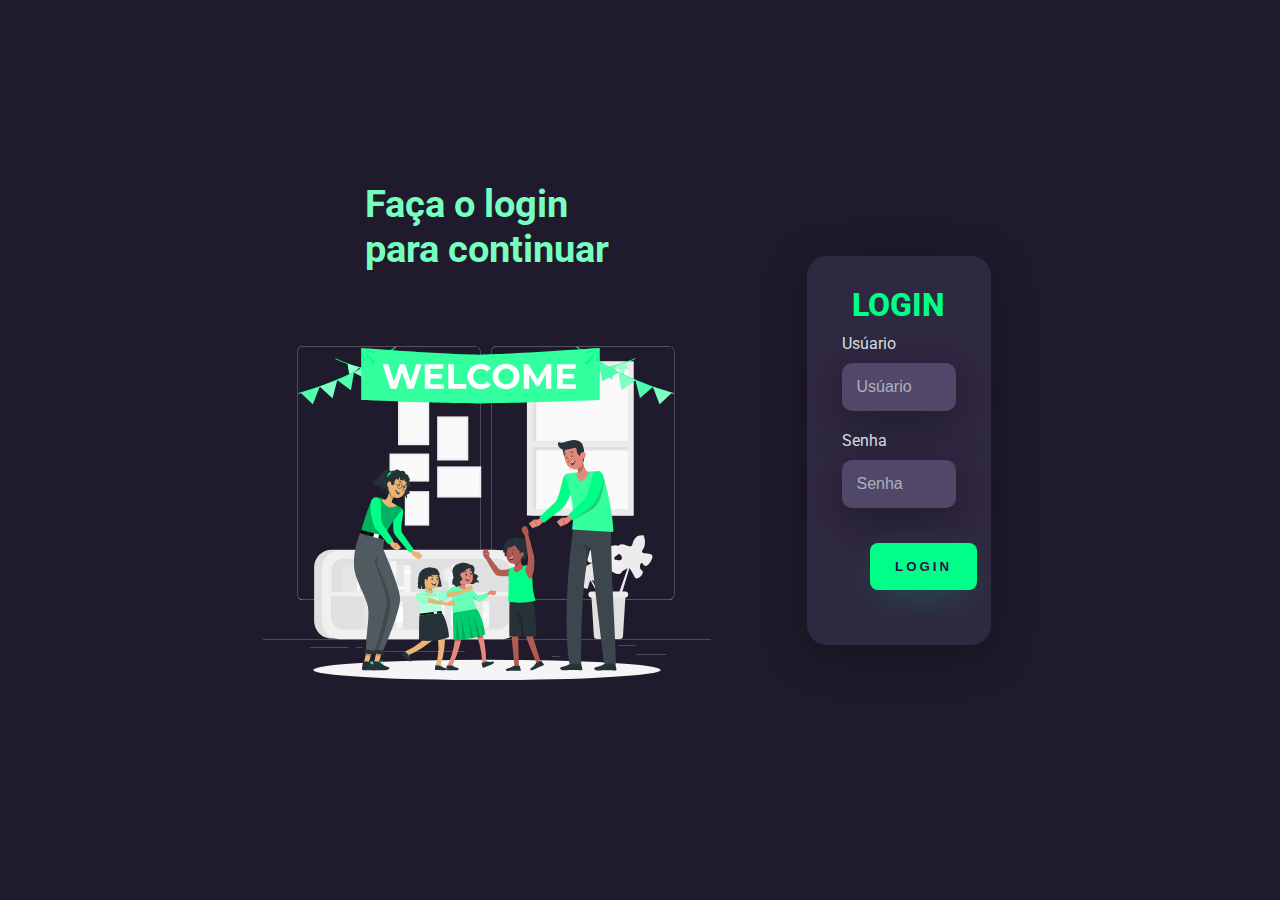
<file: index.html>
<!DOCTYPE html>
<html lang="en">
<head>
    <meta charset="UTF-8">
    <meta http-equiv="X-UA-Compatible" content="IE=edge">
    <meta name="viewport" content="width=device-width, initial-scale=1.0">
    <link rel="stylesheet" href="/style.css">
    <link rel="stylesheet" href="/boas-vindas.html">
    <title>login</title>
</head>
<body>
    <div class="main-login">
        <div class="left-login">
            <h1>Faça o login<br> para continuar</h1>
            <img src="foto.svg" class="img" alt="foto">
        </div>
            <div class="rigth-login">
                <div class="card-login">
                    <h1>LOGIN</h1>
                    <div class="textfild">
                        <label for="usuario">Usúario</label>
                        <input type="text" name="usuario" placeholder="Usúario">
                    </div>
                    <div class="textfild">
                        <label for="senha">Senha</label>
                        <input type="password" name="senha" placeholder="Senha">
                    </div>
                    <a href="/boas-vindas.html"> <button class="btn-login">Login</button></a>
                </div>
            </div>
    </div>
</body>
</html>
</file>
<file: style.css>
@import url('https://fonts.googleapis.com/css2?family=Roboto:wght@400;700&display=swap');

body {
    margin: 0;
    font-family: 'Roboto', sans-serif;
}

body * {
    box-sizing: border-box;
}

.main-login {
    width: 100vw;
    height: 100vh;
    background: #201b2c;
    display: flex;
    justify-content: center;
    align-items: center;
}

.left-login {
    width: 50vw;
    height: 100vh;
    display: flex;
    justify-content: center;
    align-items: center;
    flex-direction: column;
}

.left-login > h1 {
    font-size: 3vw;
    color: #77ffc0;
}

.right-login {
    width: 50vw;
    height: 100vh;
    display: flex;
    justify-content: center;
    align-items: center;
}

.card-login {
    width: 60%;
    display: flex;
    justify-content: center;
    align-items: center;
    flex-direction: column;
    padding: 30px 35px;
    background: #2f2841;
    border-radius: 20px;
    box-shadow: 0px 10px 40px #00000056;
}

.card-login > h1 {
    color: #00ff88;
    font-weight: 800;
    margin: 0;
}

.img {
    width: 35vw;
}

.textfild {
    width: 100%;
    display: flex;
    flex-direction: column;
    align-items: flex-start;
    justify-content: center;
    margin: 10px 0px;
}

.textfild > input {
    width: 100%;
    border: none;
    border-radius: 10px;
    padding: 15px;
    background: #514869;
    color: #f0ffffde;
    font-size: 12pt;
    box-shadow: 0px 10px 40px #00000056;
    outline: none;
    box-sizing: border-box;
}

.textfild > label {
    color: #f0ffffde;
    margin-bottom: 10px;
}

.textfild > input::placeholder {
    color: #f0ffff94;
}

.btn-login {
    width: 100%;
    padding: 16px 0px;
    margin: 25px;
    border: none;
    border-radius: 8px;
    outline: none;
    text-transform: uppercase;
    font-weight: 800;
    letter-spacing: 3px;
    color: #2b134b;
    background: #00ff88;
    cursor: pointer;
    box-shadow: 0px 10px 40px -12px #00ff8052;
}

@media only screen and (max-width: 950px){
    .card-login {
        width: 85%;
    }
}

@media only screen and (max-width: 600px){
    .main-login {
        flex-direction: column;
    }

    .left-login > h1 {
        display: none;
    }

    .left-login {
        width: 100%;
        height: auto;
    }

    .rigth-login {
        width: 100%;
        height: auto;
    }
}
</file>
